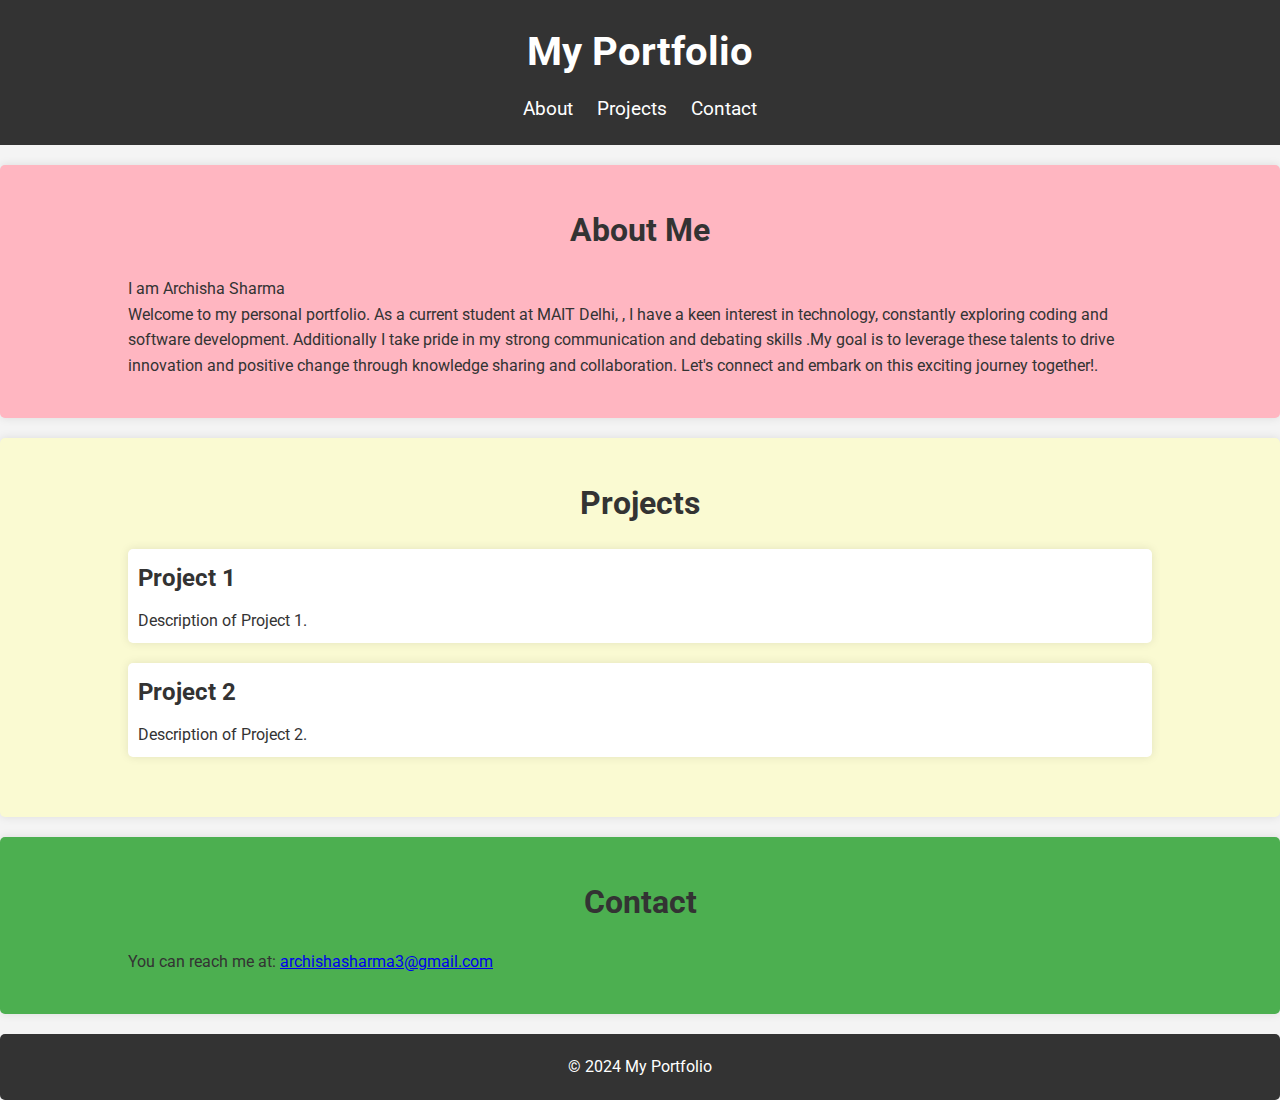
<file: TASK1 /LEVEL 2/index.html>
<!DOCTYPE html>
<html lang="en">
<head>
    <meta charset="UTF-8">
    <meta name="viewport" content="width=device-width, initial-scale=1.0">
    <title>Personal Portfolio</title>
    <link rel="stylesheet" href="style.css">
    <link href="https://fonts.googleapis.com/css2?family=Roboto:wght@400;700&display=swap" rel="stylesheet">
</head>
<body>
    <header>
        
        <div class="container">
            <h1>My Portfolio</h1>
            <nav>
                <ul>
                    <li><a href="#about">About</a></li>
                    <li><a href="#projects">Projects</a></li>
                    <li><a href="#contact">Contact</a></li>
                </ul>
            </nav>
        </div>
    </header>

    <section id="about" class="about-section">
        <div class="container">
            <h2>About Me</h2>
            <h> I am Archisha Sharma</h>
            <p>Welcome to my personal portfolio. As a current student at MAIT Delhi, , I have a keen interest in technology, constantly exploring coding and software development. Additionally I take pride in my strong communication and debating skills .My goal is to leverage these talents to drive innovation and positive change through knowledge sharing and collaboration. Let's connect and embark on this exciting journey together!.</p>
        </div>
    </section>

    <section id="projects" class="projects-section">
        <div class="container">
            <h2>Projects</h2>
            <div class="project">
                <h3>Project 1</h3>
                <p>Description of Project 1.</p>
            </div>
            <div class="project">
                <h3>Project 2</h3>
                <p>Description of Project 2.</p>
            </div>
        </div>
    </section>

    <section id="contact" class="contact-section">
        <div class="container">
            <h2>Contact</h2>
            <p>You can reach me at: <a href="mailto:archishasharma3@gmail.com">archishasharma3@gmail.com</a></p>
        </div>
    </section>

    <footer>
        <div class="container">
            <p> &copy; 2024 My Portfolio</p>
        </div>
    </footer>
</body>
</html>
</file>
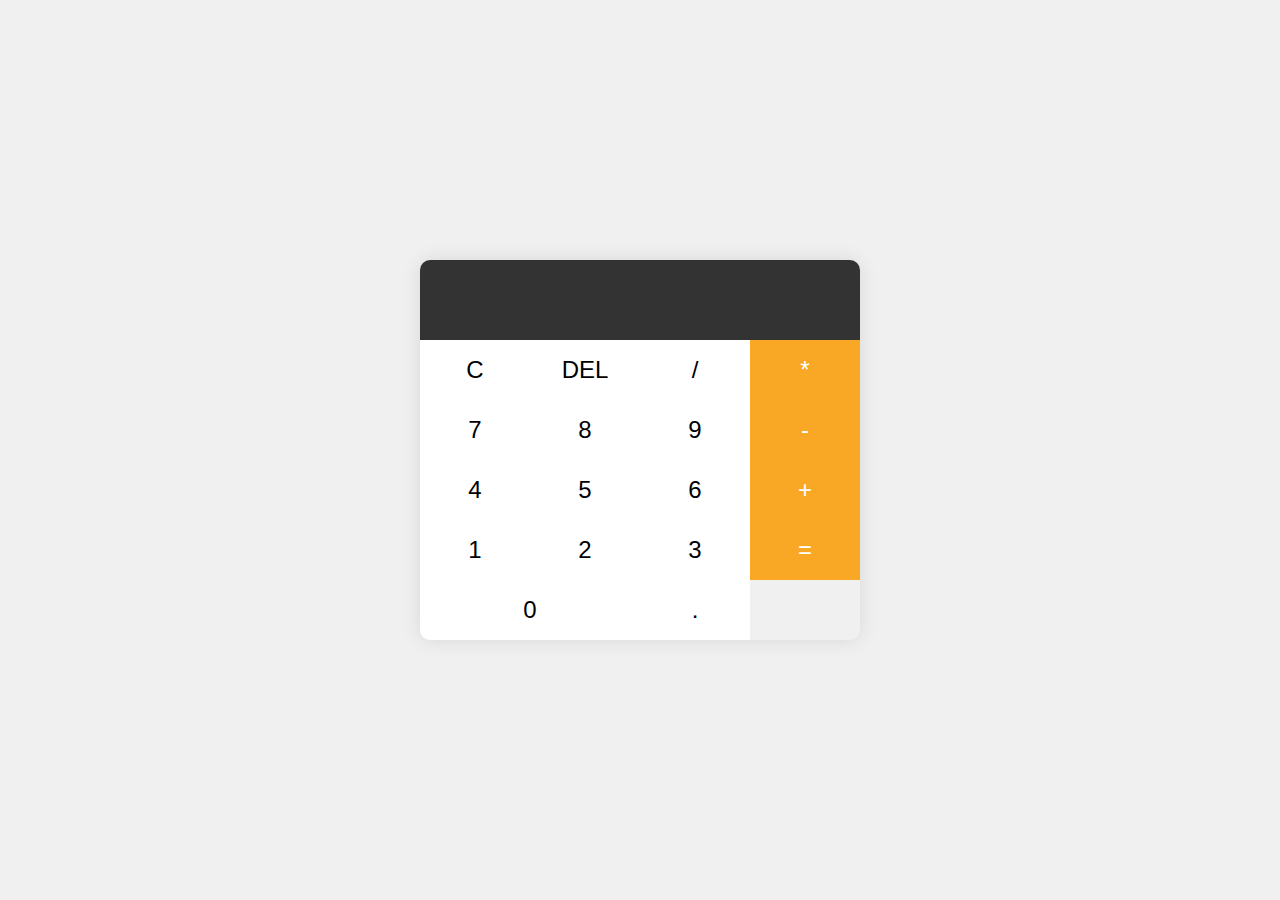
<file: TASK1 /LEVEL 3/index.html>
<!DOCTYPE html>
<html lang="en">
<head>
    <meta charset="UTF-8">
    <meta name="viewport" content="width=device-width, initial-scale=1.0">
    <title>calculator</title>
    <link rel="stylesheet" href="styles.css">

    

</head>
<body>
    <div class="calculator">
        <input type="text" id="display" disabled>
        <div class="buttons">
            <button onclick="clearDisplay()">C</button>
            <button onclick="deleteLast()">DEL</button>
            <button onclick="appendCharacter('/')">/</button>
            <button onclick="appendCharacter('*')">*</button>
            <button onclick="appendCharacter('7')">7</button>
            <button onclick="appendCharacter('8')">8</button>
            <button onclick="appendCharacter('9')">9</button>
            <button onclick="appendCharacter('-')">-</button>
            <button onclick="appendCharacter('4')">4</button>
            <button onclick="appendCharacter('5')">5</button>
            <button onclick="appendCharacter('6')">6</button>
            <button onclick="appendCharacter('+')">+</button>
            <button onclick="appendCharacter('1')">1</button>
            <button onclick="appendCharacter('2')">2</button>
            <button onclick="appendCharacter('3')">3</button>
            <button onclick="calculateResult()">=</button>
            <button onclick="appendCharacter('0')" class="zero">0</button>
            <button onclick="appendCharacter('.')">.</button>
        </div>
    </div>
    <script src="script.js"></script>

</body>
</html>
</file>
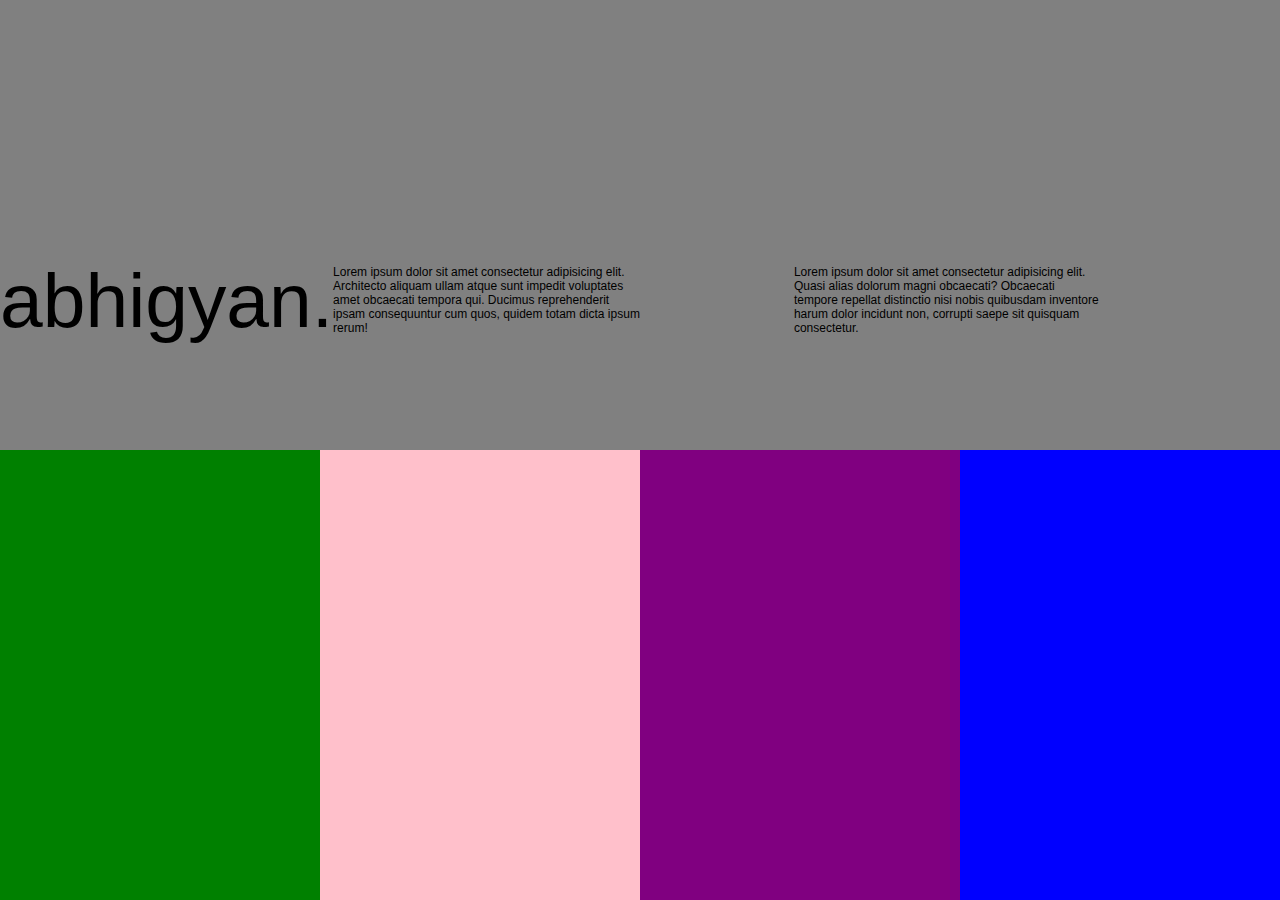
<file: TASK1 /LEVEL1 /index.html>
<!DOCTYPE html>
<html lang="en">
<head>
    <meta charset="UTF-8">
    <meta name="viewport" content="width=device-width, initial-scale=1.0">
    <title>tanu</title>
    <link rel="stylesheet" href="style.css">
</head>
<body>
   <div id="main">
    <div id="top">
        <div id="overlay">
            <div id="text">
            <h1>
                abhigyan.
            </h1>
            <div id="textright">
                <p>Lorem ipsum dolor sit amet consectetur adipisicing elit. Architecto aliquam ullam atque sunt impedit voluptates amet obcaecati tempora qui. Ducimus reprehenderit ipsam consequuntur cum quos, quidem totam dicta ipsum rerum!</p>
                <p> Lorem ipsum dolor sit amet consectetur adipisicing elit. Quasi alias dolorum magni obcaecati? Obcaecati tempore repellat distinctio nisi nobis quibusdam inventore harum dolor incidunt non, corrupti saepe sit quisquam consectetur.</p>
                
            </div>
        </div>
        </div>
    </div>

    <div id="bottom">
        <div id="bone"></div>
        <div id="btwo"></div>
        <div id="bthree"></div>
        <div id="bfour"></div>

    </div>

   </div>
     
</body>
</html>
</file>
<file: TASK1 /LEVEL 2/style.css>
/* General Styles */
* {
    margin: 0;
    padding: 0;
    box-sizing: border-box;
}

body {
    font-family: 'Roboto', sans-serif;
    line-height: 1.6;
    color: #333;
    background-color: #f4f4f4;
}

.container {
    width: 80%;
    margin: 0 auto;
}


header {
    background: #333;
    color: #fff;
    padding: 20px 0;
    text-align: center;
}

header h1 {
    margin-bottom: 10px;
    font-size: 2.5em;
}

nav ul {
    list-style: none;
    padding: 0;
}

nav ul li {
    display: inline;
    margin: 0 10px;
}

nav ul li a {
    color: #fff;
    text-decoration: none;
    font-size: 1.2em;
}

/* Section Styles */
section {
    margin: 20px 0;
    padding: 40px 0;
    background: #fff;
    border-radius: 5px;
    box-shadow: 0 0 10px rgba(0, 0, 0, 0.1);
}

section h2 {
    margin-bottom: 20px;
    font-size: 2em;
    text-align: center;
}

.about-section {
    background: lightpink;
}

.projects-section {
    background: lightgoldenrodyellow;
}

.contact-section {
    background: #4caf50;
}

.project {
    margin-bottom: 20px;
    padding: 10px;
    background: #fff;
    border-radius: 5px;
    box-shadow: 0 0 10px rgba(0, 0, 0, 0.1);
}

.project h3 {
    margin-bottom: 10px;
    font-size: 1.5em;
}


footer {
    text-align: center;
    padding: 20px 0;
    background: #333;
    color: #fff;
    margin-top: 20px;
    border-radius: 5px;
}
</file>
<file: TASK1 /LEVEL 3/styles.css>
body {
    display: flex;
    justify-content: center;
    align-items: center;
    height: 100vh;
    background-color: #f0f0f0;
    margin: 0;
    font-family: Arial, sans-serif;
}

.calculator {
    border-radius: 10px;
    overflow: hidden;
    box-shadow: 0 0 20px rgba(0, 0, 0, 0.1);
}

#display {
    width: 100%;
    height: 60px;
    border: none;
    background-color: #333;
    color: white;
    text-align: right;
    font-size: 2em;
    padding: 10px;
}

.buttons {
    display: grid;
    grid-template-columns: repeat(4, 1fr);
}

button {
    height: 60px;
    border: none;
    background-color: #fff;
    font-size: 1.5em;
    cursor: pointer;
    transition: background-color 0.3s;
}

button:hover {
    background-color: #f0f0f0;
}

button.zero {
    grid-column: span 2;
}

button:nth-child(4n) {
    background-color: #f9a825;
    color: white;
}

button:nth-child(4n):hover {
    background-color: #f57f17;
}
</file>
<file: TASK1 /LEVEL1 /style.css>
* {
    margin: 0;
    padding: 0;
    font-family: 'Gill Sans', 'Gill Sans MT', Calibri, 'Trebuchet MS', sans-serif;
    box-sizing: border-box;
}

.main{

}
#top {
    width: 100%;
    height: 50vh;
    background-image: url(https://images.unsplash.com/photo-1588345921523-c2dcdb7f1dcd?w=1400&auto=format&fit=crop&q=60&ixlib=rb-4.0.3&ixid=M3wxMjA3fDB8MHxzZWFyY2h8Mnx8d2hpdGV8ZW58MHx8MHx8fDA%3D);
  background-size: cover;
  background-position: center;
}

#bottom {
    display: flex;
    width: 100%;
    height: 50vh;
    background-color: blue;
}

#bone {
    width: 25%;
    height: 100%;
    background-color: green;
} 
#btwo {
    display: flex;
    width: 25%;
    height: 100%;
    background-color: pink;
}
#bthree {
    display: flex;
    width: 25%;
    height: 100%;
    background-color:purple;
}
#overlay{
    position: relative;
    width: 100%;
    height: 100%;
    background-color: grey;
}

#text{
    align-items: center;
    display: flex;
    position: absolute;
    width: 100%;
    bottom: 20%;
    height: 120px;
 padding: 0 , 10vw;
 
}
#textright{
    justify-content: space-between;
    width: 60%;
    display: flex;
}
#textright p{

    font-size: 12px;
    width: 40%;
    justify-content: space-between;
}
#text h1{
    font-size: 6vw;
    font-weight: 500;

}
</file>
